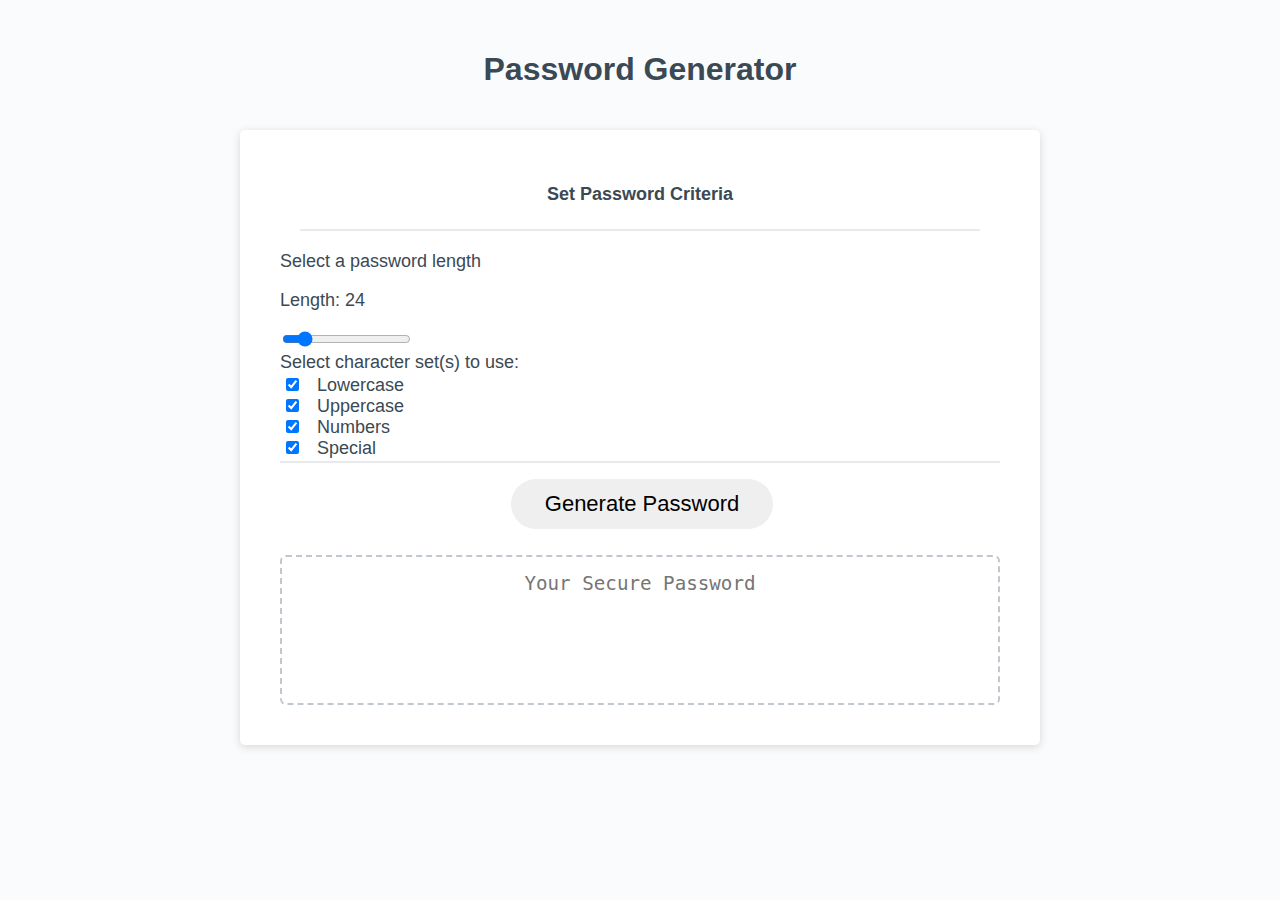
<file: index.html>
<!DOCTYPE html>

<html lang="en">

  <head>
    <meta charset="UTF-8" />
    <meta name="viewport" content="width=device-width, initial-scale=1.0" />
    <meta http-equiv="X-UA-Compatible" content="ie=edge" />
    <title>Password Generator</title>
    <link rel="stylesheet" href="./style.css" />
    <link href="https://cdn.jsdelivr.net/npm/bootstrap@5.0.0-beta1/dist/css/bootstrap.min.css" rel="stylesheet" integrity="sha384-giJF6kkoqNQ00vy+HMDP7azOuL0xtbfIcaT9wjKHr8RbDVddVHyTfAAsrekwKmP1" crossorigin="anonymous">
  </head>

  <body>
    <main class="wrapper container-fluid">

      <!--Header-->
      <header>
        <h1>Password Generator</h1>
      </header>

      <!--Generate Password Card Element-->
      <section class="card overflow-auto">

        <!--Card Header-->
        <header class="card-header text-center">
          <h4>Set Password Criteria</h4>
        </header>

        <!--Password Parameters-->
        <section class="card-body">
          
          <!--Begin Form-->
          <form>

            <!--Password Length Header-->
            <div class="d-flex row">
              <label for="pwLength" class="form-label col-12 col-sm-9 text-center text-sm-start">Select a password length</label>
              <p class="col-12 col-sm-3 d-flex justify-content-center justify-content-sm-end">Length:&nbsp<span id="pwLength" class="d-flex">24</span></p>
            </div>

            <!--Password length Slidebar-->
            <input 
                type="range" 
                class="form-range" 
                min="8" 
                max="128"
                value="24" 
                step="1"
                tooltip="show" 
                id="pwLength"
                oninput="document.getElementById('pwLength').innerHTML = this.value" />

            <!--Password Character Selection Header-->
            <div class="d-flex row">
              <label for="checkBoxSet" class="form-label d-flex col-12 justify-content-center justify-content-sm-start">Select character set(s) to use:</label>
            </div>

            <!--Password Character Selection Checkboxes-->
            <div id="checkBoxSet" class="d-flex row hidden">
                <div class="d-flex col-6 col-sm-3 justify-content-center form-check form-switch">
                  <input name="cbVal" class="form-check-input" type="checkbox" id="pwLC" checked>
                  <label class="form-check-label fs-6" for="pwLC">&nbsp&nbspLowercase</label>
                </div>
                <div class="d-flex col-6 col-sm-3 justify-content-center form-check form-switch">
                  <input name="cbVal" class="form-check-input" type="checkbox" id="pwUC" checked>
                  <label class="form-check-label fs-6" for="pwUC">&nbsp&nbspUppercase</label>
                </div>
                <div class="d-flex col-6 col-sm-3 justify-content-center form-check form-switch">
                  <input name="cbVal" class="form-check-input" type="checkbox" id="pwNum" checked>
                  <label class="form-check-label fs-6" for="pwNum">&nbsp&nbspNumbers</label>
                </div>
                <div class="d-flex col-6 col-sm-3 justify-content-center form-check form-switch">
                  <input name="cbVal" class="form-check-input" type="checkbox" id="pwSpec" checked>
                  <label class="form-check-label fs-6" for="pwSpec">&nbsp&nbspSpecial</label>
                </div>
            </div>
          </form>
          <!--End Form-->

          <!--Password Checkbox Validation Object. Hidden unless no character set selected.-->
          <div class="d-flex row">
            <p class="d-flex col-12 justify-content-center hidden m-1">Choose at least one.</p>
          </div>
        </section>

        <!--Card Footer-->
        <footer class="card-footer">

          <!--Generate Button-->
          <button type="button" id="generateBtn" class="btn btn-success">Generate Password</button>

          <!--Textarea for newly generated password to populate.-->
          <textarea
            readonly
            class="overflow-auto"
            id="password"
            placeholder="Your Secure Password"
            aria-label="Generated Password"
            onclick="this.select();"></textarea>
        </footer>
      </section>
    </main>

    <!--Bootstrap-->
    <script src="https://cdn.jsdelivr.net/npm/bootstrap@5.0.0-beta1/dist/js/bootstrap.bundle.min.js" integrity="sha384-ygbV9kiqUc6oa4msXn9868pTtWMgiQaeYH7/t7LECLbyPA2x65Kgf80OJFdroafW" crossorigin="anonymous"></script>
    <!--Ryan JS-->
    <script src="./script.js"></script>

  </body>
</html>
</file>
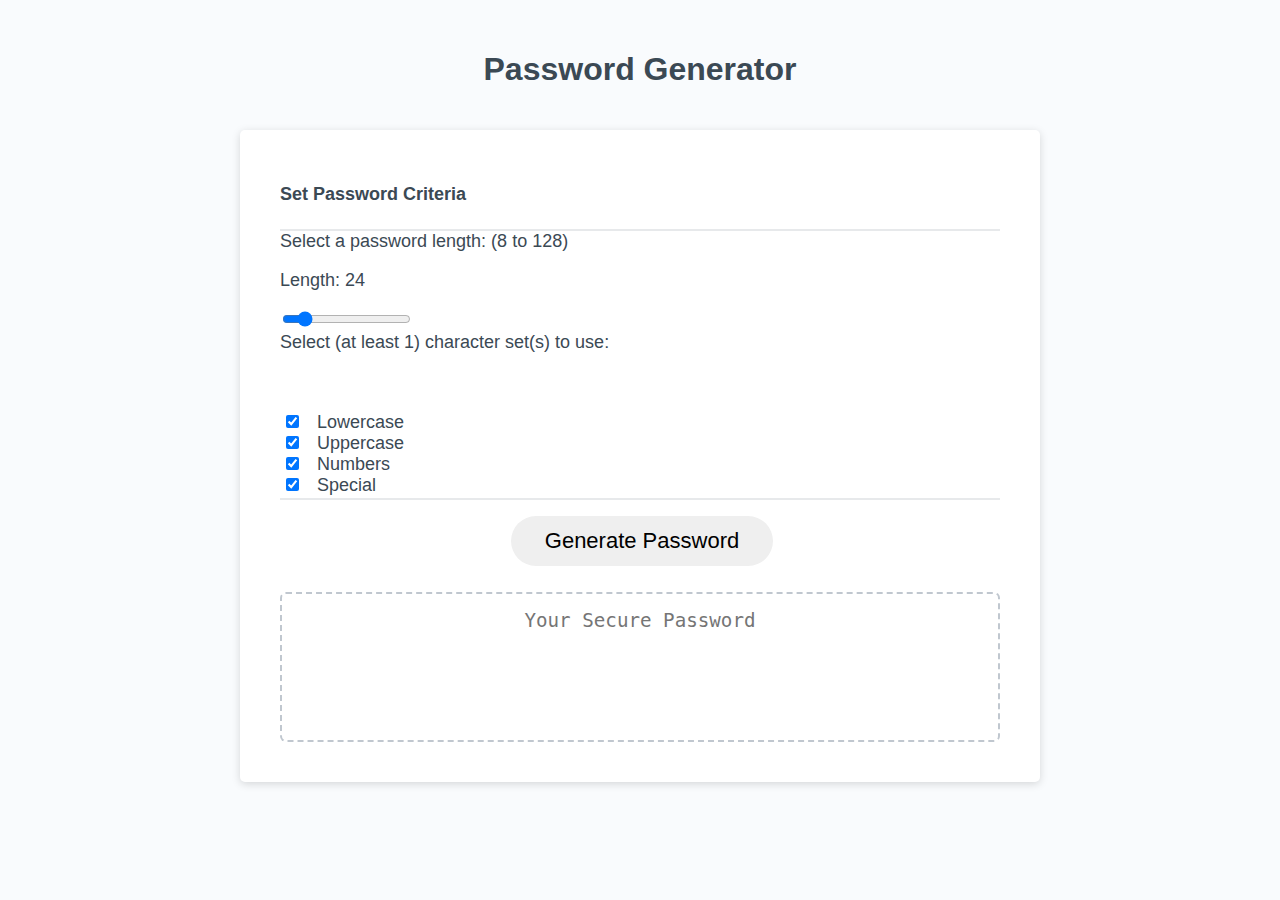
<file: Develop/index.html>
<!DOCTYPE html>

<html lang="en">

  <head>
    <meta charset="UTF-8" />
    <meta name="viewport" content="width=device-width, initial-scale=1.0" />
    <meta http-equiv="X-UA-Compatible" content="ie=edge" />
    <title>Password Generator</title>
    <link rel="stylesheet" href="style.css" />
    <link href="https://cdn.jsdelivr.net/npm/bootstrap@5.0.0-beta1/dist/css/bootstrap.min.css" rel="stylesheet" integrity="sha384-giJF6kkoqNQ00vy+HMDP7azOuL0xtbfIcaT9wjKHr8RbDVddVHyTfAAsrekwKmP1" crossorigin="anonymous">
  </head>

  <body>
    <div class="wrapper">
      <header>
        <h1>Password Generator</h1>
      </header>

      <div class="card overflow-auto">
        <div class="card-header text-center">
          <h4>Set Password Criteria</h4>
        </div>
        <div class="card-body">
          <form>
            <div class="d-flex row">
              <label for="pwLength" class="form-label col-9">Select a password length: (8 to 128)</label>
              <p class="col-3 d-flex justify-content-end">Length:&nbsp<span id="pwLength" class="d-flex">24</span></p>
            </div>

            <input 
                type="range" 
                class="form-range" 
                min="8" 
                max="128"
                value="24" 
                step="1"
                tooltip="show" 
                id="pwLength"
                oninput="document.getElementById('pwLength').innerHTML = this.value" />

            <div class="d-flex row">
              <label for="Length" class="form-label d-flex col-6">Select (at least 1) character set(s) to use:</label>
              <p class="d-flex col-6 justify-content-end hidden">Choose at least one.</p>
            </div>

            <div id="checkBoxSet" class="d-flex row hidden">
                <div class="d-flex col-3 justify-content-center form-check form-switch">
                  <input name="cbVal" class="form-check-input" type="checkbox" id="pwLC" checked>
                  <label class="form-check-label fs-6" for="pwLC">&nbsp&nbspLowercase</label>
                </div>
                <div class="d-flex col-3 justify-content-center form-check form-switch">
                  <input name="cbVal" class="form-check-input" type="checkbox" id="pwUC" checked>
                  <label class="form-check-label fs-6" for="pwUC">&nbsp&nbspUppercase</label>
                </div>
                <div class="d-flex col-3 justify-content-center form-check form-switch">
                  <input name="cbVal" class="form-check-input" type="checkbox" id="pwNum" checked>
                  <label class="form-check-label fs-6" for="pwNum">&nbsp&nbspNumbers</label>
                </div>
                <div class="d-flex col-3 justify-content-center form-check form-switch">
                  <input name="cbVal" class="form-check-input" type="checkbox" id="pwSpec" checked>
                  <label class="form-check-label fs-6" for="pwSym">&nbsp&nbspSpecial</label>
                </div>
            </div>
          </form>

        </div>

        <div class="card-footer">
          <button type="button" id="generateBtn" class="btn btn-success">Generate Password</button>
          <textarea
            readonly
            id="password"
            placeholder="Your Secure Password"
            aria-label="Generated Password"></textarea>
        </div>
      </div>
    </div>

    <!--Bootstrap-->
    <script src="https://cdn.jsdelivr.net/npm/bootstrap@5.0.0-beta1/dist/js/bootstrap.bundle.min.js" integrity="sha384-ygbV9kiqUc6oa4msXn9868pTtWMgiQaeYH7/t7LECLbyPA2x65Kgf80OJFdroafW" crossorigin="anonymous"></script>
    <!--Ryan JS-->
    <script src="./script.js"></script>

  </body>
</html>
</file>
<file: style.css>
/* CSS provided by BootCamp */
*,
*::before,
*::after {
  box-sizing: border-box;
}

html,
body,
.wrapper {
  height: 100%;
  margin: 0;
  padding: 0;
}

body {
  font-family: sans-serif;
  background-color: #f9fbfd;
}

.wrapper {
  padding-top: 30px;
  padding-left: 20px;
  padding-right: 20px;
}

header {
  text-align: center;
  padding: 20px;
  padding-top: 0px;
  color: hsl(206, 17%, 28%);
}

.card {
  background-color: hsl(0, 0%, 100%);
  border-radius: 5px;
  border-width: 1px;
  box-shadow: rgba(0, 0, 0, 0.15) 0px 2px 8px 0px;
  color: hsl(206, 17%, 28%);
  font-size: 18px;
  margin: 0 auto;
  max-width: 800px;
  padding: 30px 40px;
}

.card-header::after {
  content: " ";
  display: block;
  width: 100%;
  background: #e7e9eb;
  height: 2px;
}

.card-body {
  min-height: 100px;
}

.card-footer {
  text-align: center;
}

.card-footer::before {
  content: " ";
  display: block;
  width: 100%;
  background: #e7e9eb;
  height: 2px;
}

.card-footer::after {
  content: " ";
  display: block;
  clear: both;
}

.btn {
  border: none;
  border-radius: 25px;
  box-shadow: rgba(0, 0, 0, 0.1) 0px 1px 6px 0px rgba(0, 0, 0, 0.2) 0px 1px 1px
    0px;
  display: inline-block;
  font-size: 22px;
  line-height: 22px;
  margin: 16px 16px 16px 20px;
  padding: 14px 34px;
  text-align: center;
  cursor: pointer;
}

input.form-check-input {
  cursor: pointer; 
}

button[disabled] {
  cursor: default;
  background: #c0c7cf;
}

.float-right {
  float: right;
}

#password {
  -webkit-appearance: none;
  -moz-appearance: none;
  appearance: none;
  border: none;
  display: block;
  width: 100%;
  padding-top: 15px;
  padding-left: 15px;
  padding-right: 15px;
  padding-bottom: 85px;
  font-size: 1.2rem;
  text-align: center;
  margin-top: 10px;
  margin-bottom: 10px;
  border: 2px dashed #c0c7cf;
  border-radius: 6px;
  resize: none;
  overflow: hidden;
}
/* End CSS provided by BootCamp */

/* Ryan's Validation CSS */
p.hidden {
  display: none !important;
}

p.show {
  color: red;
}

div.hidden{
  border-color: #c0c7cf00;
  border-style: solid;
  border-width: 2px;
}

div.show {
  border-color: red;
  border-style: solid;
  border-width: 2px;
}
/* End Ryan's Validation CSS */

@media (max-width: 690px) {
  .btn {
    font-size: 1rem;
    margin: 16px 0px 0px 0px;
    padding: 10px 15px;
  }

  #password {
    font-size: 1rem;
  }
}

@media (max-width: 500px) {
  .btn {
    font-size: 0.8rem;
  }
}
</file>
<file: Develop/style.css>
*,
*::before,
*::after {
  box-sizing: border-box;
}

html,
body,
.wrapper {
  height: 100%;
  margin: 0;
  padding: 0;
}

body {
  font-family: sans-serif;
  background-color: #f9fbfd;
}

.wrapper {
  padding-top: 30px;
  padding-left: 20px;
  padding-right: 20px;
}

header {
  text-align: center;
  padding: 20px;
  padding-top: 0px;
  color: hsl(206, 17%, 28%);
}

.card {
  background-color: hsl(0, 0%, 100%);
  border-radius: 5px;
  border-width: 1px;
  box-shadow: rgba(0, 0, 0, 0.15) 0px 2px 8px 0px;
  color: hsl(206, 17%, 28%);
  font-size: 18px;
  margin: 0 auto;
  max-width: 800px;
  padding: 30px 40px;
}

.card-header::after {
  content: " ";
  display: block;
  width: 100%;
  background: #e7e9eb;
  height: 2px;
}

.card-body {
  min-height: 100px;
}

.card-footer {
  text-align: center;
}

.card-footer::before {
  content: " ";
  display: block;
  width: 100%;
  background: #e7e9eb;
  height: 2px;
}

.card-footer::after {
  content: " ";
  display: block;
  clear: both;
}

.btn {
  border: none;
  border-radius: 25px;
  box-shadow: rgba(0, 0, 0, 0.1) 0px 1px 6px 0px rgba(0, 0, 0, 0.2) 0px 1px 1px
    0px;
  display: inline-block;
  font-size: 22px;
  line-height: 22px;
  margin: 16px 16px 16px 20px;
  padding: 14px 34px;
  text-align: center;
  cursor: pointer;
}

input.form-check-input {
  cursor: pointer; 
}

button[disabled] {
  cursor: default;
  background: #c0c7cf;
}

.float-right {
  float: right;
}

#password {
  -webkit-appearance: none;
  -moz-appearance: none;
  appearance: none;
  border: none;
  display: block;
  width: 100%;
  padding-top: 15px;
  padding-left: 15px;
  padding-right: 15px;
  padding-bottom: 85px;
  font-size: 1.2rem;
  text-align: center;
  margin-top: 10px;
  margin-bottom: 10px;
  border: 2px dashed #c0c7cf;
  border-radius: 6px;
  resize: none;
  overflow: hidden;
}

p.hidden {
  visibility: hidden !important;
}

p.show {
  color: red;
}

div.hidden{
  border-color: #c0c7cf00;
  border-style: solid;
  border-width: 2px;
}

div.show {
  border-color: red;
  border-style: solid;
  border-width: 2px;
}

@media (max-width: 690px) {
  .btn {
    font-size: 1rem;
    margin: 16px 0px 0px 0px;
    padding: 10px 15px;
  }

  #password {
    font-size: 1rem;
  }
}

@media (max-width: 500px) {
  .btn {
    font-size: 0.8rem;
  }
}
</file>
